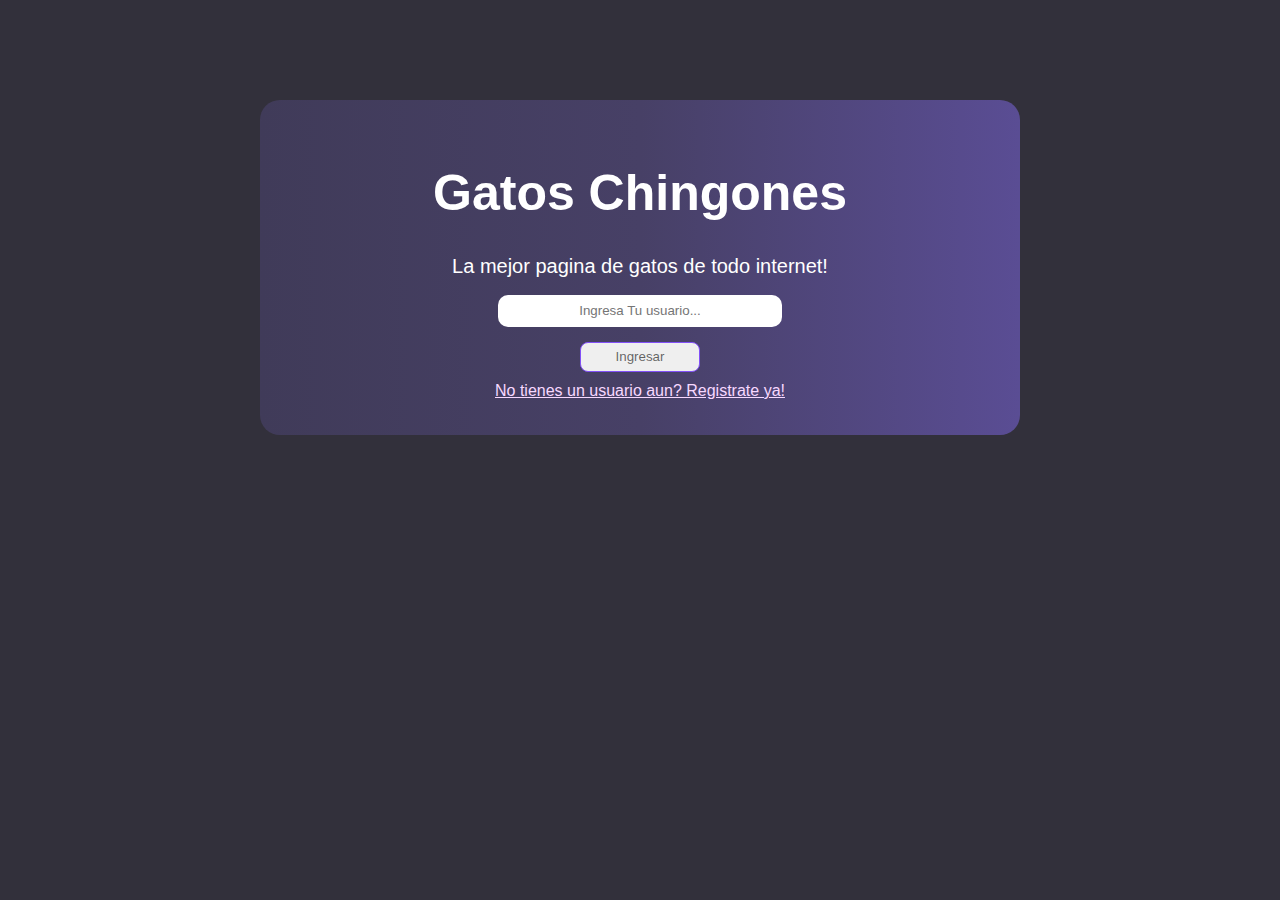
<file: Index.html>
<!DOCTYPE html>

<html>

<head>	
	<meta charset="utf-8">
	<meta name="viewport" content="width=device-width, initial-scale=1">
	<title>Gatos Chingones</title>
	<link rel="stylesheet" href="../css/ingreso.css">
<body>
	
	<div class="content">

		<script src="../javascript/script.js"></script>

		<h1 class="title">Gatos Chingones</h1>
		<h2 class="text">La mejor pagina de gatos de todo internet!</h2>

		<div class="boxuser">
		    <input type="text" class="user" placeholder="Ingresa Tu usuario...">
		</div>
	
		<div class="boxbutton">
			<input type="button" class="enter" value="Ingresar" onclick="ira()">
			<br>
			<a href="Registro.html" class="url">No tienes un usuario aun? Registrate ya!</a>
		</div>

	</div>
</body>

</html>
</file>
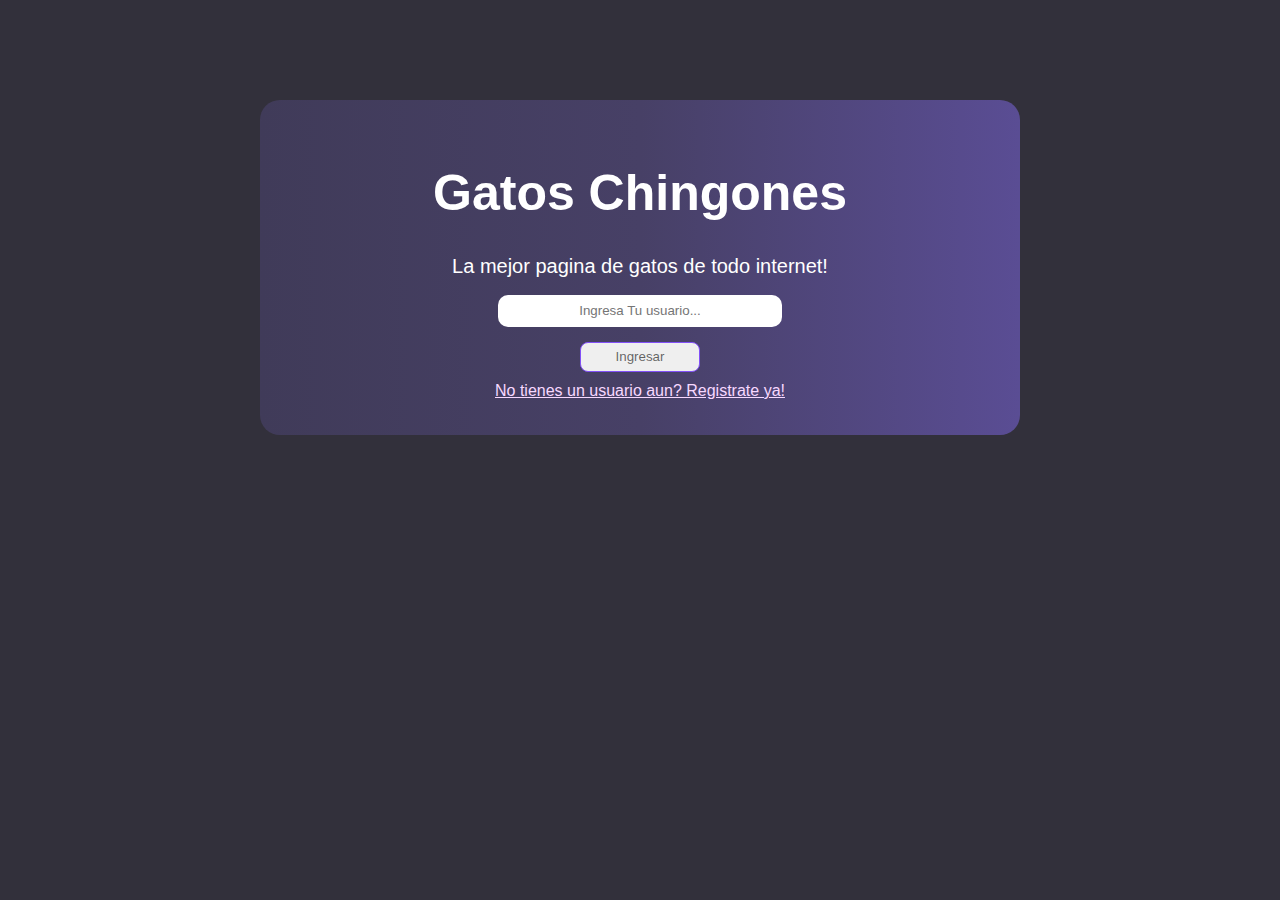
<file: index.html>
<!DOCTYPE html>

<html>

<head>	
	<meta charset="utf-8">
	<meta name="viewport" content="width=device-width, initial-scale=1">
	<title>Gatos Chingones</title>
	<link rel="stylesheet" href="../css/ingreso.css">
<body>
	
	<div class="content">

		<script src="../javascript/script.js"></script>

		<h1 class="title">Gatos Chingones</h1>
		<h2 class="text">La mejor pagina de gatos de todo internet!</h2>

		<div class="boxuser">
		    <input type="text" class="user" placeholder="Ingresa Tu usuario...">
		</div>
	
		<div class="boxbutton">
			<input type="button" class="enter" value="Ingresar" onclick="ira()">
			<br>
			<a href="Registro.html" class="url">No tienes un usuario aun? Registrate ya!</a>
		</div>

	</div>
</body>

</html>
</file>
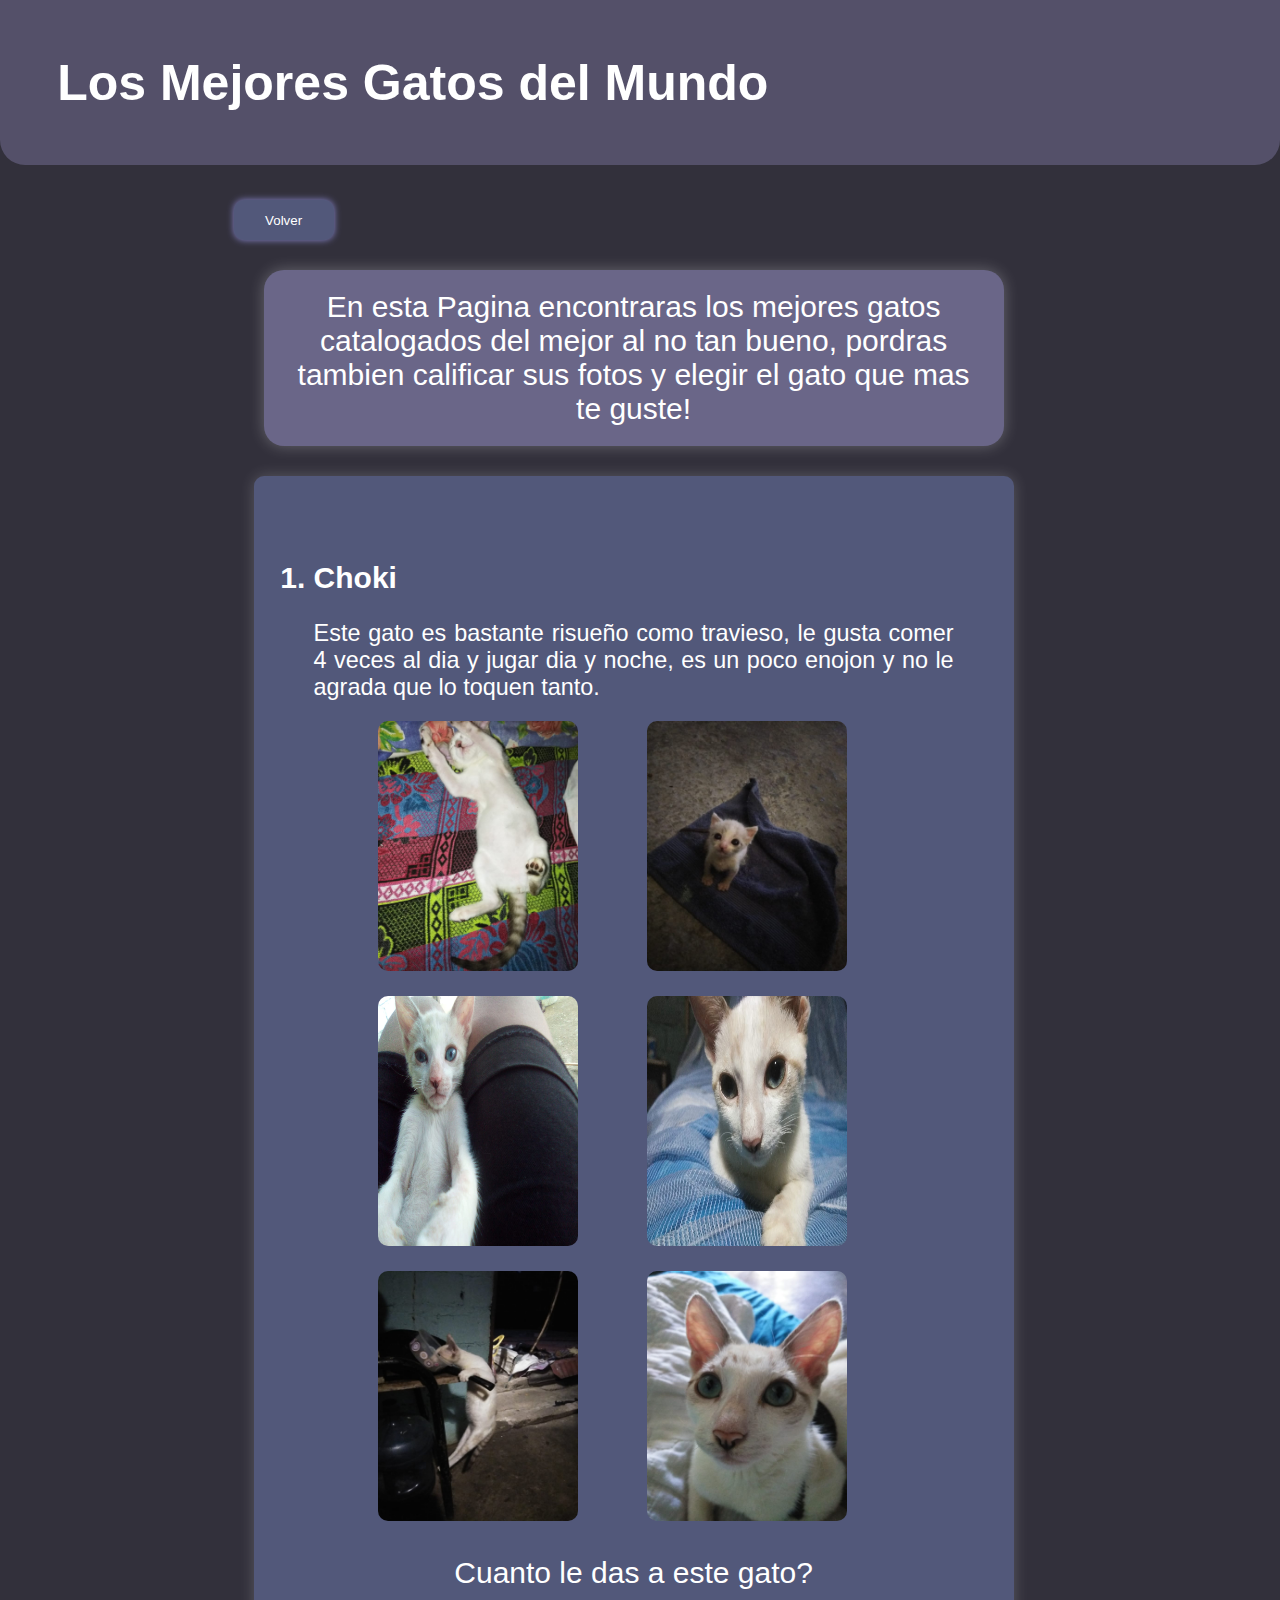
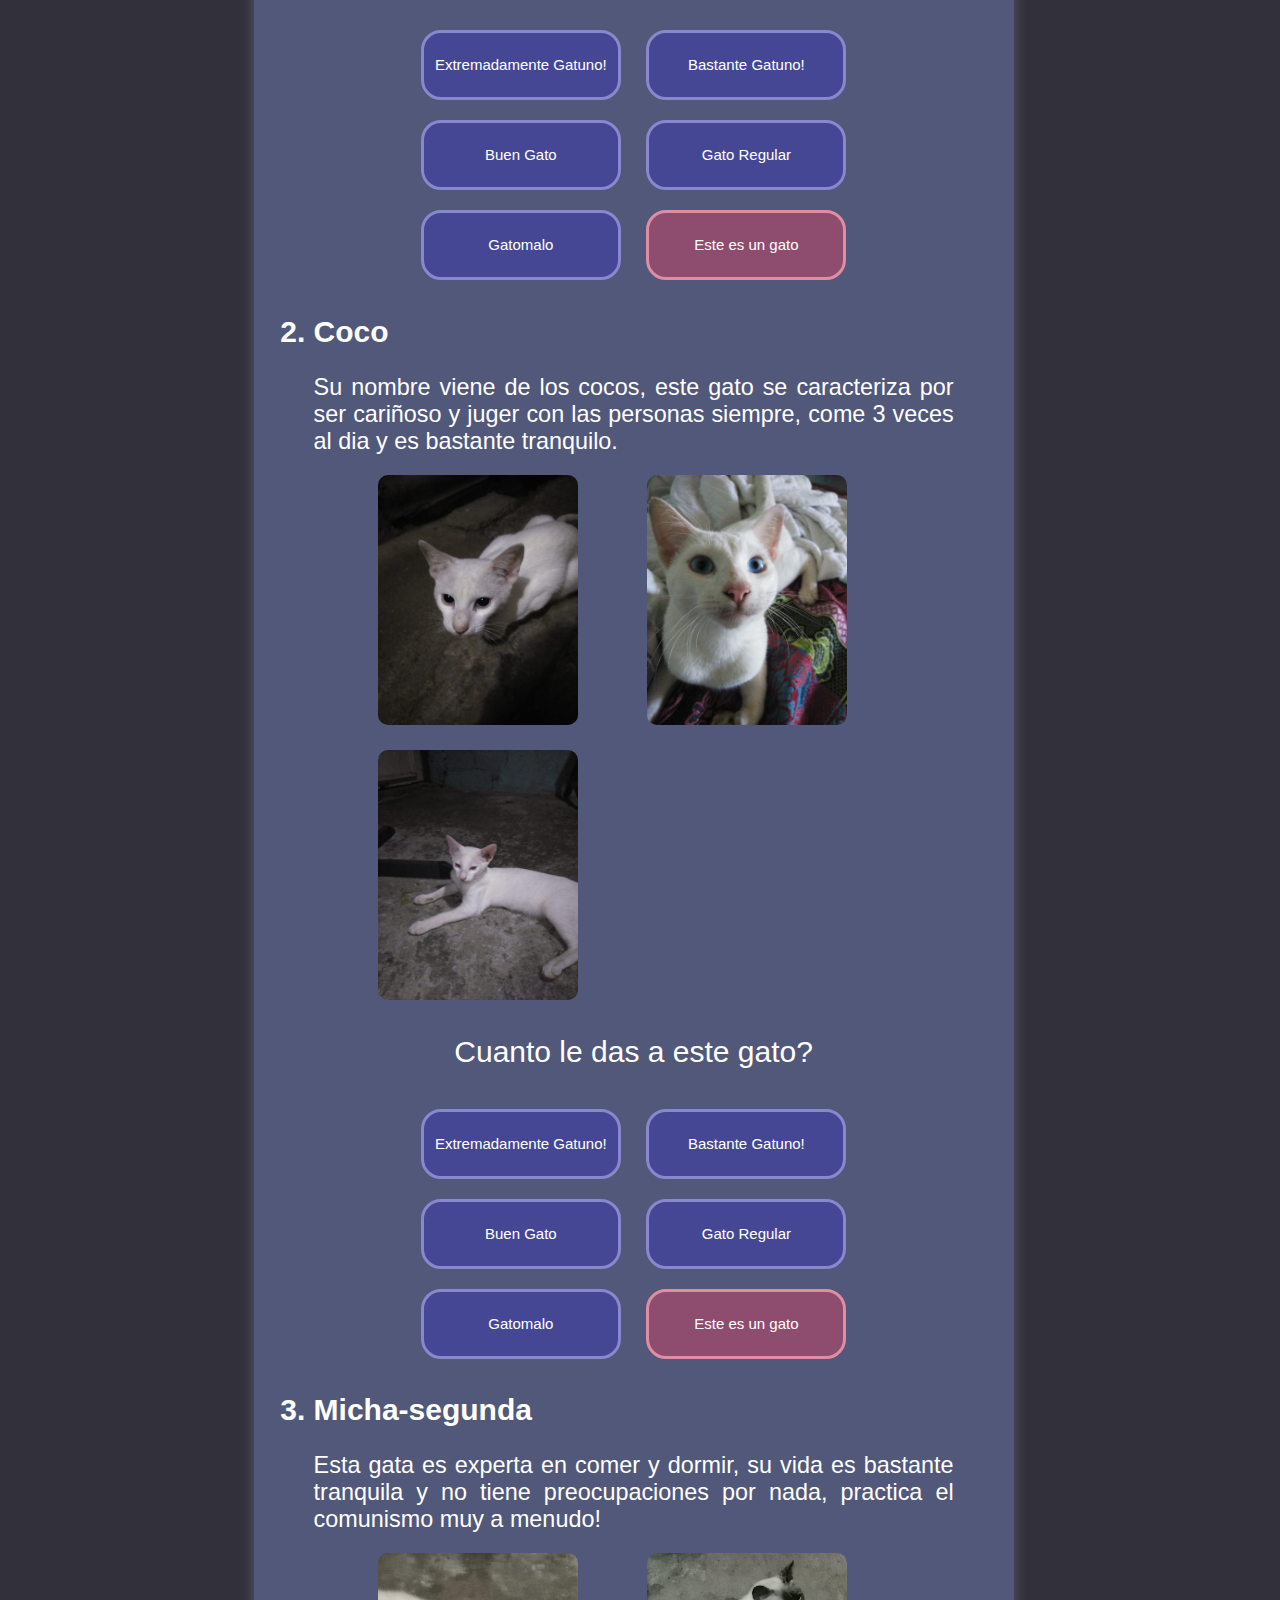
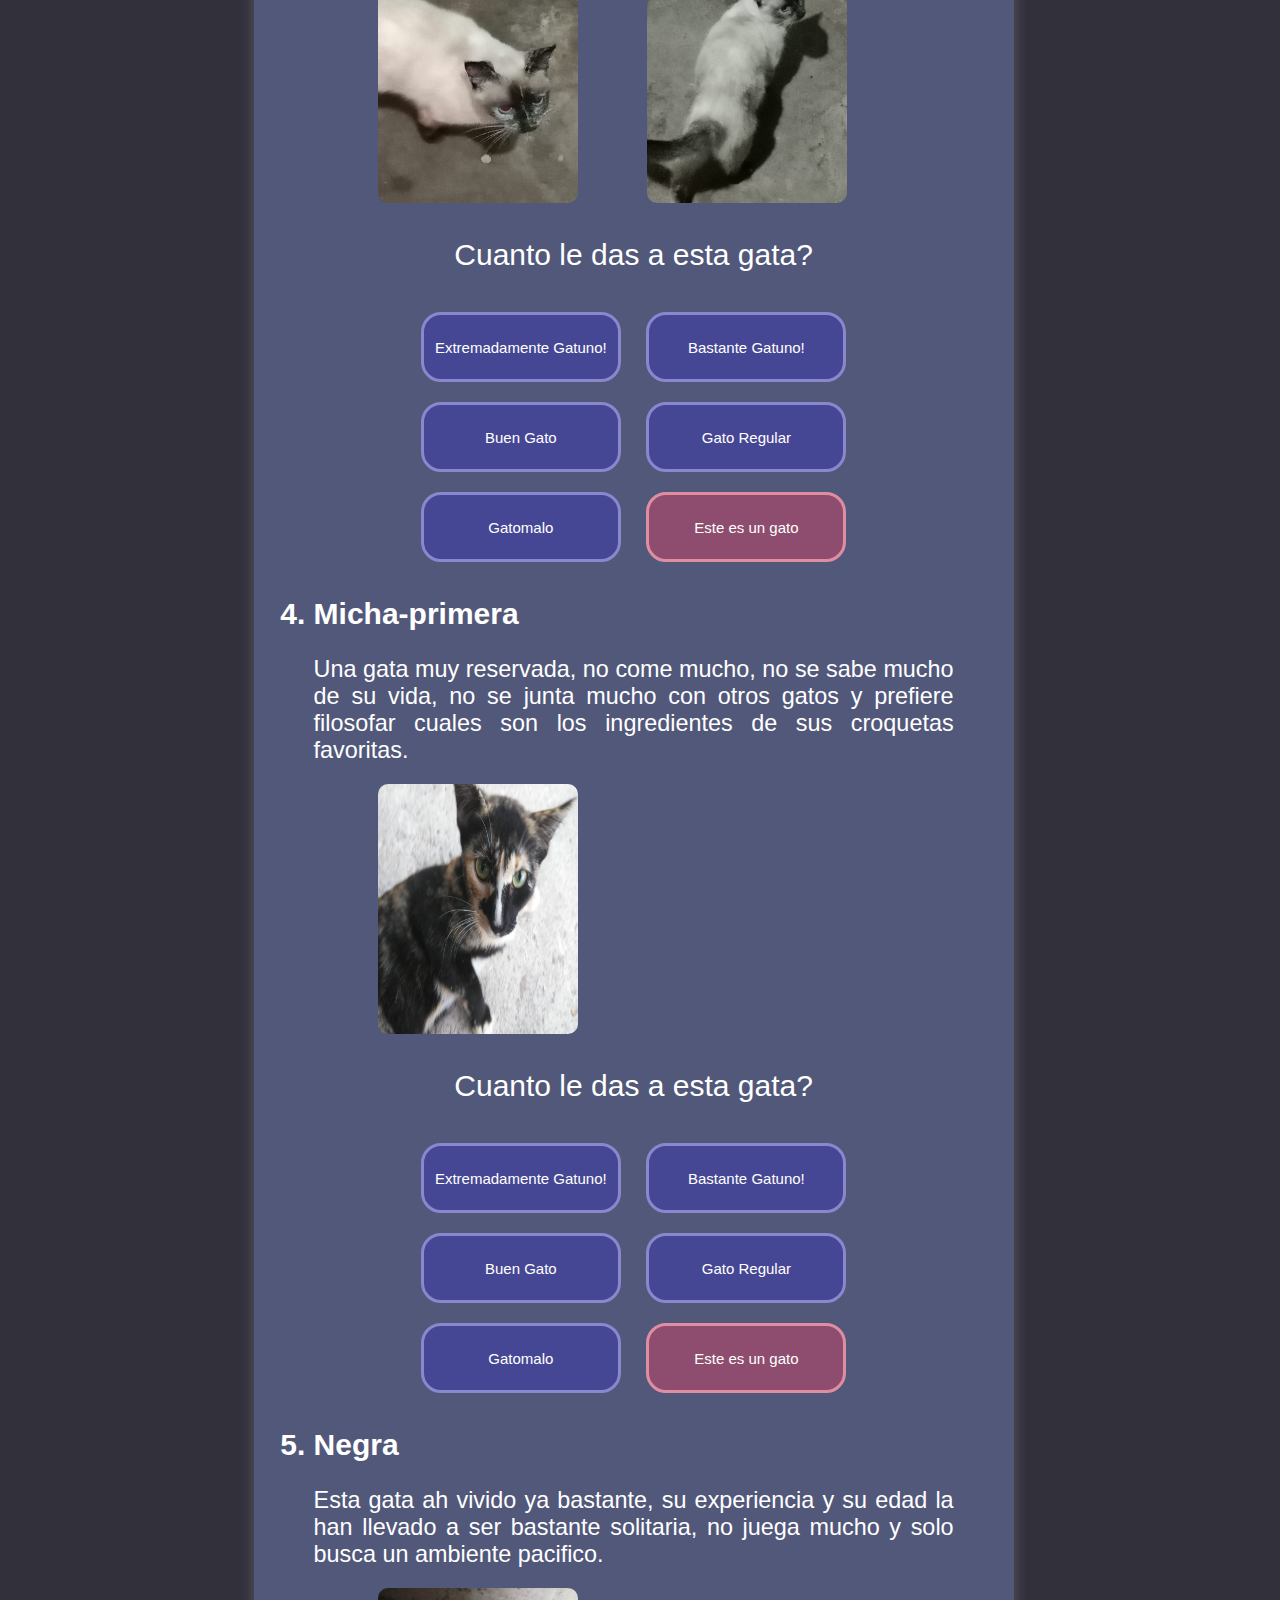
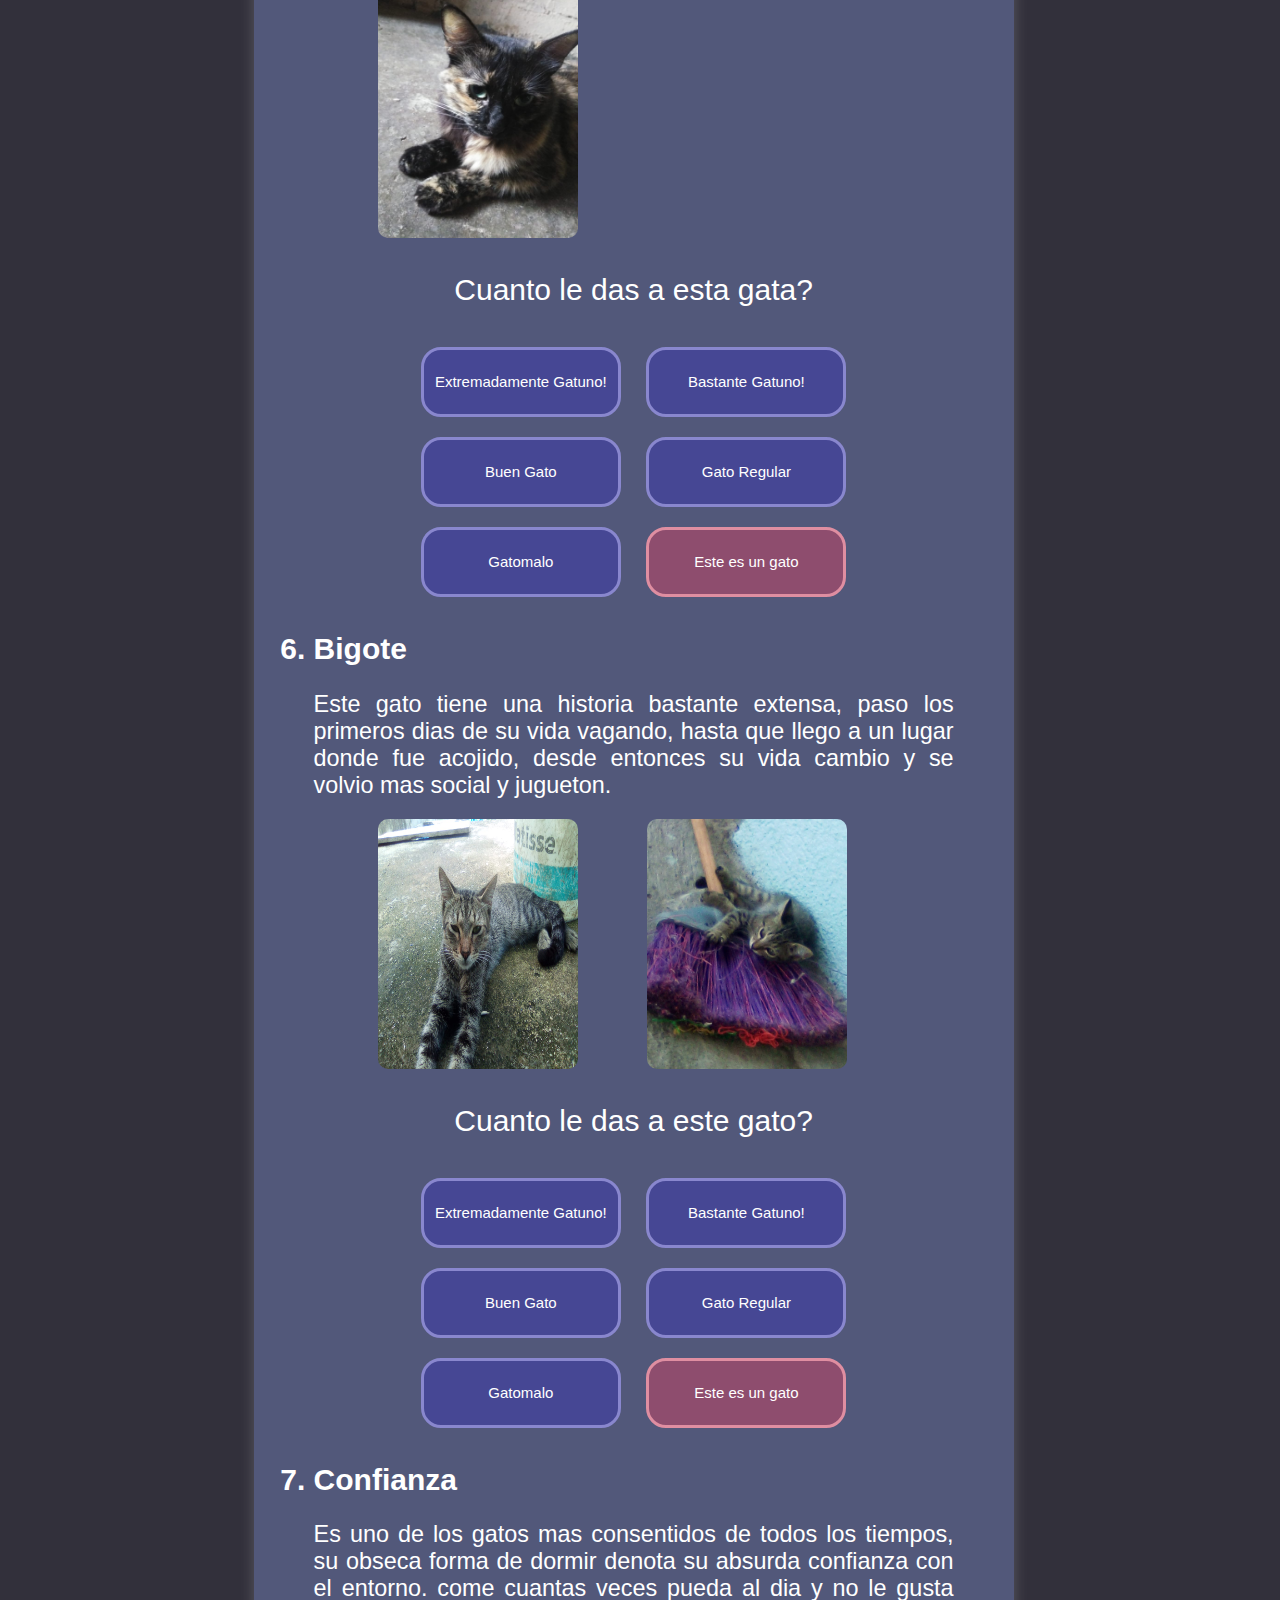
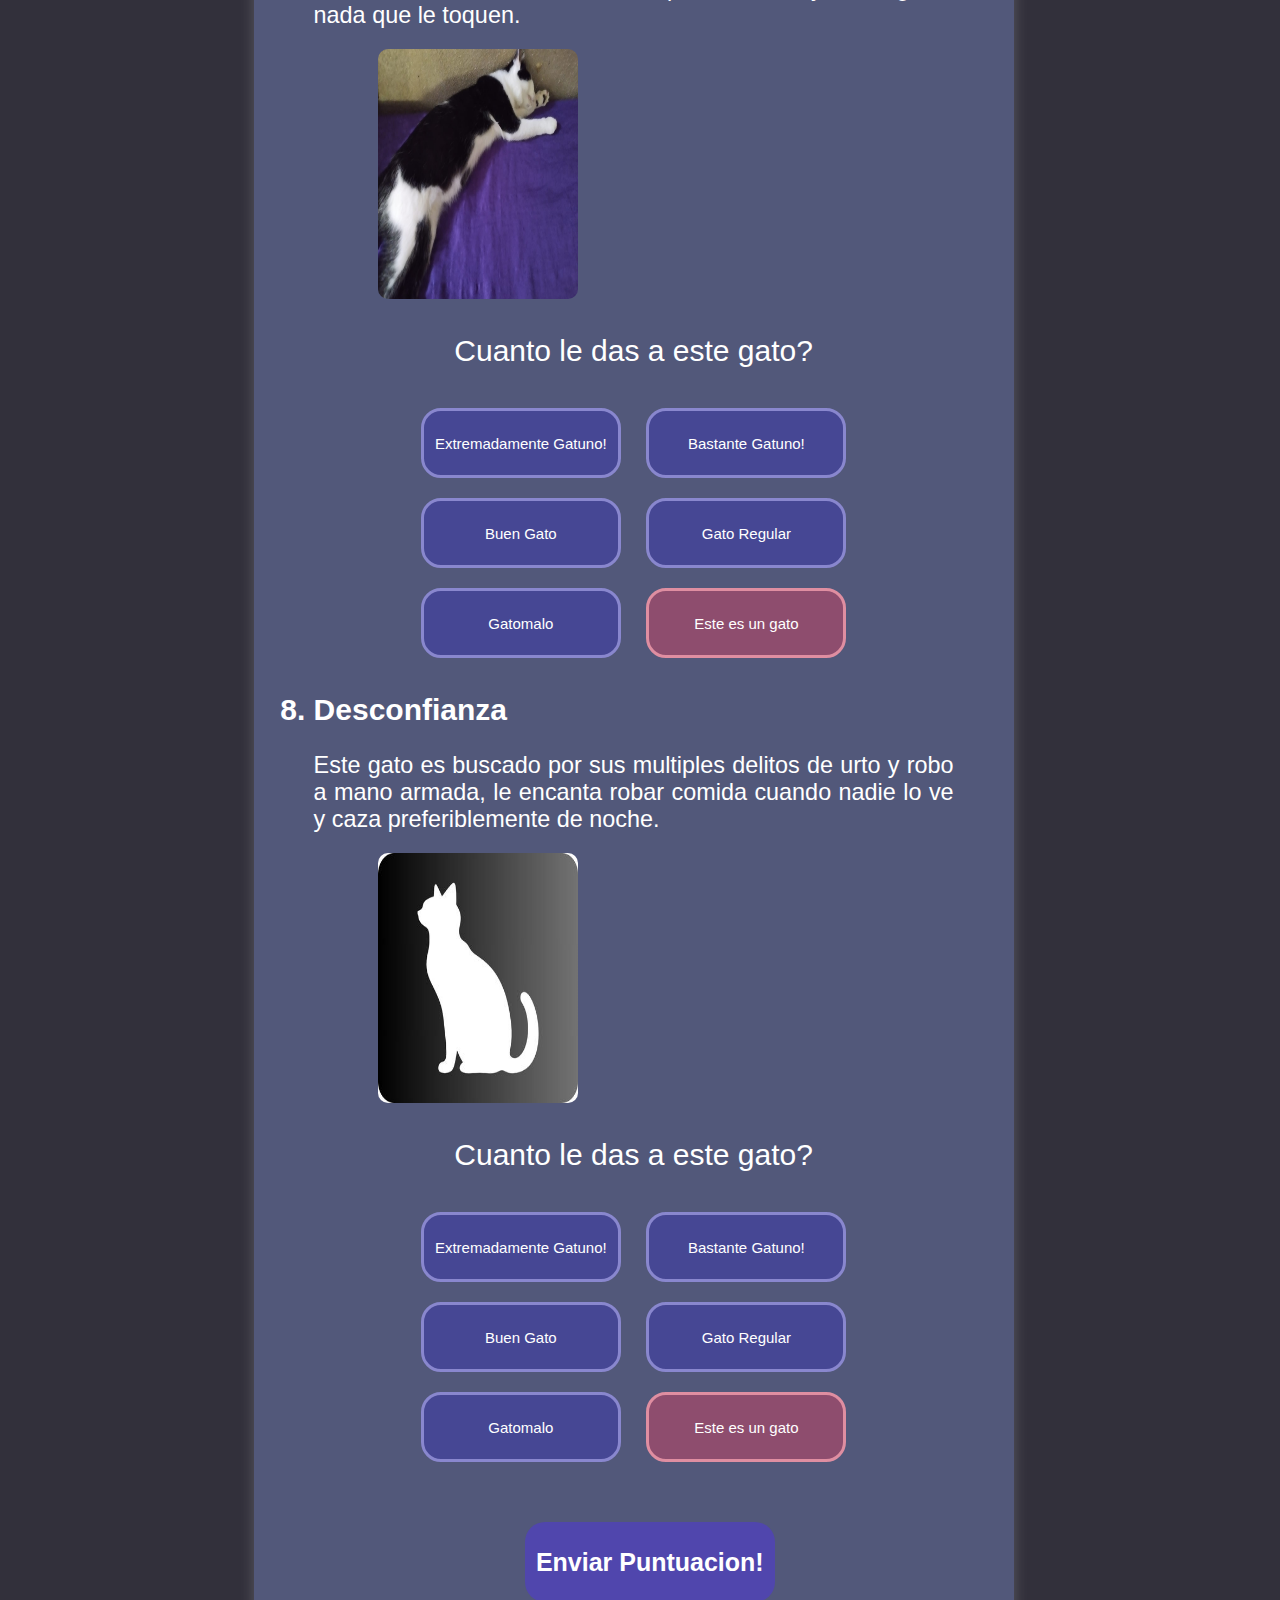
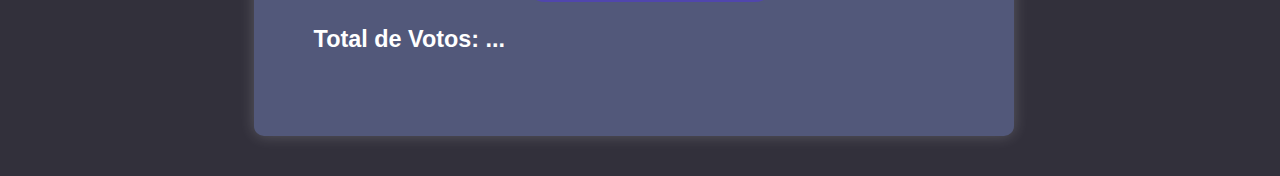
<file: html/Lista de los mejores gatos del mundo.html>
<!DOCTYPE html>
<html>

<head>
	<meta charset="utf-8">
	<meta name="viewport" content="width=device-width, initial-scale=1">
	<title>Gatos Chingones</title>
	<link rel="stylesheet" href="../css/catlist.css">
</head>

<body>

	<script src="../javascript/script.js"></script>

<div class="titulo">
 <h1 class="separator">Los Mejores Gatos del Mundo</h1>
</div>

<div class="contpadre">

	<div class="conthijo1">

		<button id="btnvolver" class="volver" onclick="volver()">Volver</button>

				<p class="parrafo">
					En esta Pagina encontraras los mejores gatos catalogados del mejor al no tan bueno, pordras tambien calificar sus fotos y elegir el gato que mas te guste!
				</p>
		
				<ol class="list" id="lista">
					<li>
						<h2>Choki</h2>
						<h3 class="info">Este gato es bastante risueño como travieso, le gusta comer 4 veces al dia y jugar dia y noche, es un poco enojon y no le agrada que lo toquen tanto.</h3>
						<img src="../imagenes/cho.jpg" name="choki1" class="img">
						<img src="../imagenes/cho2.jpg" name="choki2" class="img">
						<img src="../imagenes/cho3.jpg" name="choki3" class="img">
						<img src="../imagenes/cho4.jpg" name="choki4" class="img">
						<img src="../imagenes/cho5.jpg" name="choki5" class="img">
						<img src="../imagenes/cho6.jpg" name="choki6" class="img">
						<p class="pe">Cuanto le das a este gato?</p>
						<div class="rank">
							<button type="button" class="btn10">Extremadamente Gatuno!</button>
							<button type="button"class="btn9">	Bastante Gatuno!</button>
							<button type="button"  class=" btn8">Buen Gato</button> 
						    <button type="button"  class="btn7">Gato Regular</button> 
							<button type="button" class="btn6">Gatomalo	</button> 
							<button	type="button" class="btn5">Este es un gato</button>
						</div>

					</li>
					<li>
						<h2>Coco</h2>
						<h3 class="info">Su nombre viene de los cocos, este gato se caracteriza por ser cariñoso y juger con las personas siempre, come 3 veces al dia y es bastante tranquilo.</h3>
						<img src="../imagenes/co.jpg" name="coco1" class="img">
						<img src="../imagenes/co2.jpg" name="coco2" class="img">
						<img src="../imagenes/co3.jpg" name="3" class="img">
						<p class="pe">Cuanto le das a este gato?</p>
						<div class="rank">
							<button type="button" class="btn10">Extremadamente Gatuno!</button>
							<button type="button"class="btn9">	Bastante Gatuno!</button>
							<button type="button"  class=" btn8">Buen Gato</button> 
						    <button type="button"  class="btn7">Gato Regular</button> 
							<button type="button" class="btn6">Gatomalo	</button> 
							<button	type="button" class="btn5">Este es un gato</button>
						</div>
					</li>
					<li>
						<h2>Micha-segunda</h2>
						<h3 class="info">Esta gata es experta en comer y dormir, su vida es bastante tranquila y no tiene preocupaciones por nada, practica el comunismo muy a menudo!</h3>
						<img src="../imagenes/chase1.jpg" name="micha1" class="img">
						<img src="../imagenes/chase2.jpg" name="micha2" class="img">
						<p class="pe">Cuanto le das a esta gata?</p>
						<div class="rank">
							<button type="button" class="btn10">Extremadamente Gatuno!</button>
							<button type="button"class="btn9">	Bastante Gatuno!</button>
							<button type="button"  class=" btn8">Buen Gato</button> 
						    <button type="button"  class="btn7">Gato Regular</button> 
							<button type="button" class="btn6">Gatomalo	</button> 
							<button	type="button" class="btn5">Este es un gato</button>
						</div>
					</li>
					<li>
						<h2>Micha-primera</h2>
						<h3 class="info">
							Una gata muy reservada, no come mucho, no se sabe mucho de su vida, no se junta mucho con otros gatos y prefiere filosofar cuales son los ingredientes de sus croquetas favoritas.
						</h3>
						<img src="../imagenes/chapri1.jpg" name="Micha1" class="img">
						<p class="pe">Cuanto le das a esta gata?</p>
						<div class="rank">
							<button type="button" class="btn10">Extremadamente Gatuno!</button>
							<button type="button"class="btn9">	Bastante Gatuno!</button>
							<button type="button"  class=" btn8">Buen Gato</button> 
						    <button type="button"  class="btn7">Gato Regular</button> 
							<button type="button" class="btn6">Gatomalo	</button> 
							<button	type="button" class="btn5">Este es un gato</button>
						</div>
					<li>
						<h2>Negra</h2>
						<h3 class="info">Esta gata ah vivido ya bastante, su experiencia y su edad la han llevado a ser bastante solitaria, no juega mucho y solo busca un ambiente pacifico.</h3>
						<img src="../imagenes/micha.jpg" name="micha1"  class="img">
						<p class="pe">Cuanto le das a esta gata?</p>
						<div class="rank">
							<button type="button" class="btn10">Extremadamente Gatuno!</button>
							<button type="button"class="btn9">	Bastante Gatuno!</button>
							<button type="button"  class=" btn8">Buen Gato</button> 
						    <button type="button"  class="btn7">Gato Regular</button> 
							<button type="button" class="btn6">Gatomalo	</button> 
							<button	type="button" class="btn5">Este es un gato</button>
						</div>
					</li>
					<li>
						<h2>Bigote</h2>
						<h3 class="info">
							Este gato tiene una historia bastante extensa, paso los primeros dias de su vida vagando, hasta que llego a un lugar donde fue acojido, desde entonces su vida cambio y se volvio mas social y jugueton.
						</h3>
						<img src="../imagenes/bigo.jpg" name="Bigote1" class="img">
						<img src="../imagenes/bigo2.jpg" name="Bigote2" class="img">
						<p class="pe">Cuanto le das a este gato?</p>
						<div class="rank">
							<button type="button" class="btn10">Extremadamente Gatuno!</button>
							<button type="button"class="btn9">	Bastante Gatuno!</button>
							<button type="button"  class=" btn8">Buen Gato</button> 
						    <button type="button"  class="btn7">Gato Regular</button> 
							<button type="button" class="btn6">Gatomalo	</button> 
							<button	type="button" class="btn5">Este es un gato</button>
						</div>
					</li>
					<li>
						<h2>Confianza</h2>
						<h3 class="info">Es uno de los gatos mas consentidos de todos los tiempos, su obseca forma de dormir denota su absurda confianza con el entorno. come cuantas veces pueda al dia y no le gusta nada que le toquen.</h3>
						<img src="../imagenes/conf.jpg" name="Confianza1" class="img">
						<p class="pe">Cuanto le das a este gato?</p>
						<div class="rank">
							<button type="button" class="btn10">Extremadamente Gatuno!</button>
							<button type="button"class="btn9">	Bastante Gatuno!</button>
							<button type="button"  class=" btn8">Buen Gato</button> 
						    <button type="button"  class="btn7">Gato Regular</button> 
							<button type="button" class="btn6">Gatomalo	</button> 
							<button	type="button" class="btn5">Este es un gato</button>
						</div>
					</li>
					<li>
						<h2>Desconfianza</h2>
						<h3 class="info">Este gato es buscado por sus multiples delitos de urto y robo a mano armada, le encanta robar comida cuando nadie lo ve y caza preferiblemente de noche.</h3>
						<img src="../imagenes/desconf.jpg" name="Desconfianza1" class="img">
						<p class="pe">Cuanto le das a este gato?</p>
						<div class="rank">
						<button type="button" class="btn10">Extremadamente Gatuno!</button>
							<button type="button"class="btn9">	Bastante Gatuno!</button>
							<button type="button"  class=" btn8">Buen Gato</button> 
						    <button type="button"  class="btn7">Gato Regular</button> 
							<button type="button" class="btn6">Gatomalo	</button> 
							<button	type="button" class="btn5">Este es un gato</button>
						</div>				
							<button class="enter">Enviar Puntuacion!</button>

							<h3>Total de Votos: ... </h3> 
				</ol>	
			
		</div>	
		
</div>	
</body>

</html>
</file>
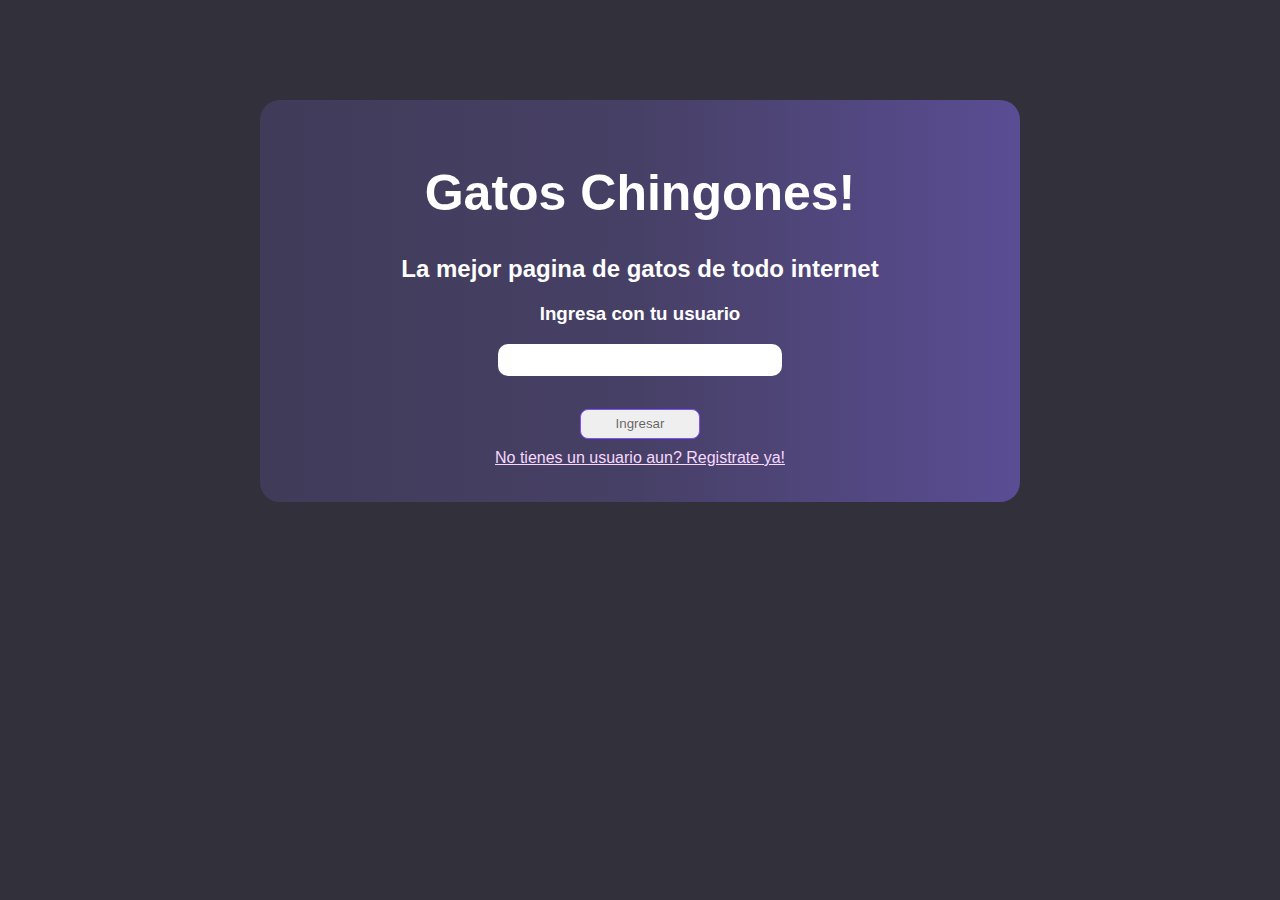
<file: html/pagina de gatos.html>
<!DOCTYPE html>
<html>

<head>
	<meta charset="utf-8">
	<meta name="viewport" content="width=device-width, initial-scale=1">
	<title>Gatos Chingones</title>
	<link rel="stylesheet" href="../css/ingreso.css">

<body>
	
	<div class="content">

		<h1 class="title">Gatos Chingones!</h1>

		<h2>La mejor pagina de gatos de todo internet</h2>

		<div class="boxuser">
			<h3>Ingresa con tu usuario</h3>
		    <input type="text" class="user">
		</div>
		<br>
		<div class="boxbutton">
			<input type="button" class="enter" value="Ingresar">
			<br>
			<a href="Registro.html" class="url">No tienes un usuario aun? Registrate ya!</a>
		</div>
	</div>
</body>

</html>
</file>
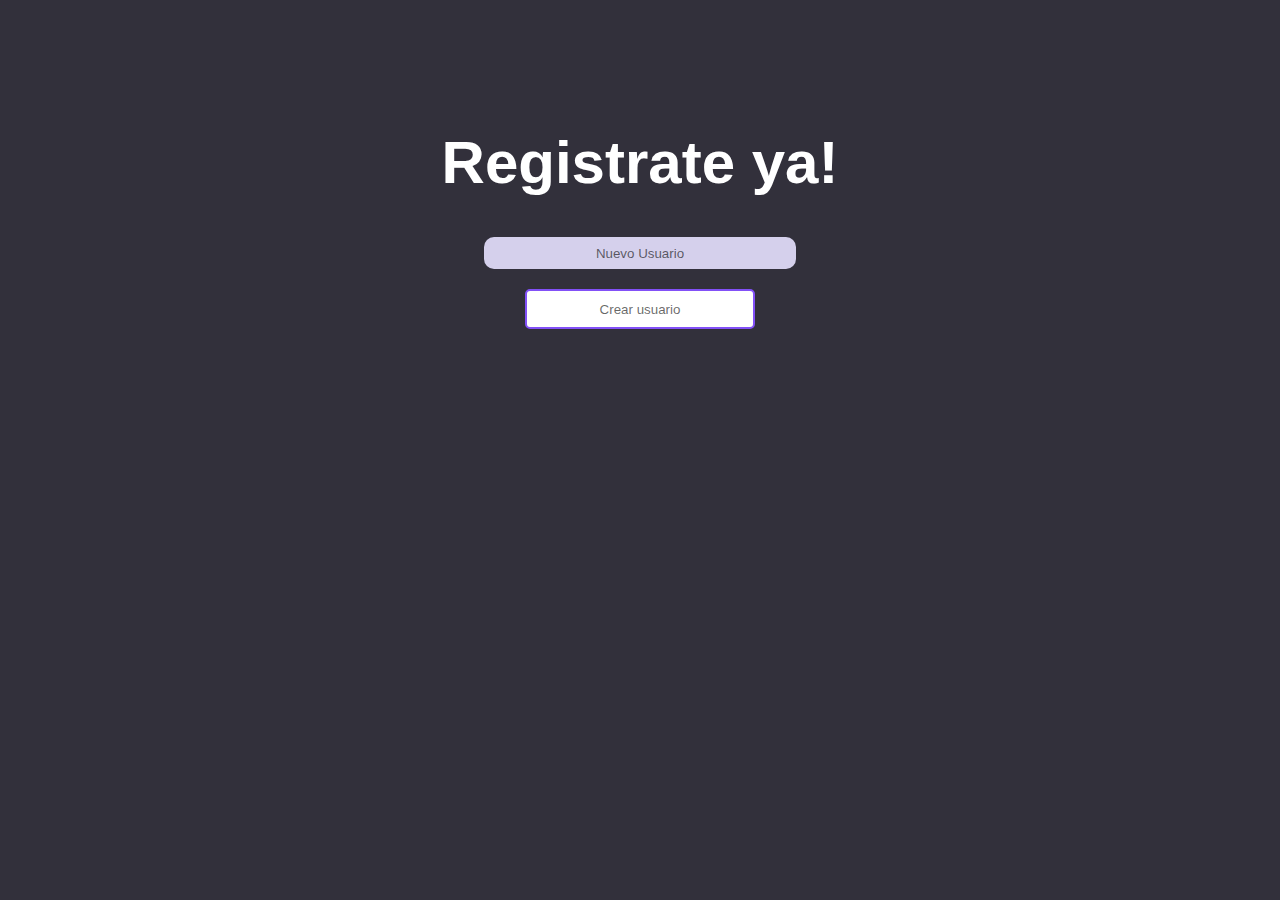
<file: html/Registro.html>
<!DOCTYPE html>
<html>

<head>
	<meta charset="utf-8">
	<meta name="viewport" content="width=device-width, initial-scale=1">
	<title>Gatos Chingones</title>
	<link rel="stylesheet" href="../css/registro.css">
</head>

<body>

	<div class="content">

		<h1 class="title">Registrate ya!</h1>

		<div class="newuser">
			<input type="text" name="usernew"  class="textbox" placeholder="Nuevo Usuario">
		</div>
		
		<div class="btncont">
			<input type="button" name="crear" value="Crear usuario" class="create" >
		</div>
	

	</div>

</body>
</html>
</file>
<file: css/ingreso.css>
body{
background-color: #32303b;
margin:0;

    .content{
        background:linear-gradient(to right, #403b59, #474066,#5a4d94) ;
        margin: auto;
        margin-top: 100px;
        margin-bottom: 100px;
        width: 70%; 
        max-width: 700px;   
        padding: 30px;
        border-radius: 20px;

        text-align: center;
        font-family: Arial, Helvetica, sans-serif;
        font-weight: 100;
        color: #FFF;
    }

    .title{
        color: #fff;
        font-family:'Segoe UI', Tahoma, Geneva, Verdana, sans-serif;
        font-weight: 900;
        font-size: 50px;
    }

    .text{
          color: #fff;
        font-family:'Segoe UI', Tahoma, Geneva, Verdana, sans-serif;
        font-weight: 400;
        font-size: 20px;
    }

    .boxuser{

        .user{
            text-align: center;
            border-radius:10px;
            border: none;
            width: 40%;
            height: 30px;
            outline: none;
            transition:0 ease;
        }

        .user:focus{
            border: 2px solid #8250F7;
                 }
    }

    .boxbutton{
        padding: 5px;
        .enter{
            border: 1px solid #8250F7;
            margin: 10px;
            border-radius: 8px;
            width: 120px;
            height: 30px;
            box-shadow: inset 0 0 0 0 #8250F7 ;
            color: #0009;
            transition: ease 0.4s;   
        }
        .enter:hover{
          box-shadow: inset 0-100px #8250F7;
            color:#fff;
            transition: ease-in 0.4s;   
        }
        .enter:active{
            transition: ease-in 0.1s;
            transform: scale(0.9);
        }
        .url{
            color:rgb(247, 216, 255);
            margin-top: 10px;
        }
    }

}
</file>
<file: css/catlist.css>
body{
   background: #32303b;
   margin: 0px;
   height: 100%;
   width: 100%;

   .titulo{
      padding: 20px;
      box-sizing: border-box;
      position:absolute;
      background-color: #545069;
      width:100%;
      border-bottom-right-radius:25px ;
      border-bottom-left-radius:25px ;
      color: #ffffff;
      font-family: 'Segoe UI', Tahoma, Geneva, Verdana, sans-serif;
      font-size: 25px;
      .separator{
         margin-left: 3%;
      }
   }

   .contpadre{
      position: relative;
      display: flex;
      width: 95%;
      height: 95%;
      margin-bottom: 20px;
      margin-left: 2%;

      .volver{
         background-color: #52587a;
         border:none;
         box-shadow: 0 0 7px 0 #8987ce;
         width: 100px;
         height: 40px;
         border-radius: 10px;
         color: #fff;
      }
      .volver:hover{
         transition: ease-in 0.3s;
         transform: scale(1.1);
      }
      .volver:active{
         transition: ease 0.3s;
         transform: scale(0.9);
      }
      .conthijo1{
         position: relative;
         width: 800px;
         height: 90%;
         margin: auto;
         margin-top: 200px;
         
         .parrafo{
            background-color: #6a6688;
            padding: 20px;
            text-align: center;
            font-family:Arial, Helvetica, sans-serif;
            font-size: 30px;
            color: #fff;
            margin: 30px;
            border-radius: 20px;
            box-shadow: 0PX 0PX 15PX 0PX #FFF4;
         }
      
         .list{
            color: #ffffff;
            font-family: Arial, Helvetica, sans-serif;
            font-size: 20px;
      
            background-color: #52587a;
            margin: 20px;
            border-radius: 10px;
            padding: 60px;
            box-shadow: 0PX 0PX 15PX 0PX #FFF3;
            li::marker {
               font-weight: bold;
               font-size: 30px;
            }

            .pe{
               font-size: 30px;
               text-align: center;
            }
            .rank{
               text-align: center;

               .btn10{
                  background-color:#3b37ad81;
                  width: 200px;
                  height: 70px;
                  border: 3px solid #8987ce;
                  border-radius: 20px;
                  color: #fff;
                  font-family: 'Segoe UI', Tahoma, Geneva, Verdana, sans-serif;
                  font-size: 15px;
                  margin: 10px;
               }
               .btn10:hover{
                  background-color: #605CC2;
                  transform: scale(1.05);
               }
               .btn10:active{
                  background-color: #3F3C8D;
               }

               .btn10.cambiado{
                  background-color: #4d49c9;
                  transform: scale(1.2);
                  transition: 0.4s ease;
               }
               .btn9{
                  background-color:#3b37ad81;
                  width: 200px;
                  height: 70px;
                  border: 3px solid #8987ce;
                  border-radius: 20px;
                  color: #fff;
                  font-family: 'Segoe UI', Tahoma, Geneva, Verdana, sans-serif;
                  font-size: 15px;
                  margin: 10px;
                  transition: 0.4 ease;
               }
               .btn9:hover{
                  background-color: #605CC2;
                  transform: scale(1.05);
               }
               .btn9:active{
                  background-color: #3F3C8D;
               }
               .btn9.cambiado{
                  background-color: #4d49c9;
                  transform: scale(1.2);
                   transition: 0.4s ease;
               }
               .btn8{
                  background-color:#3b37ad81;
                  width: 200px;
                  height: 70px;
                  border: 3px solid #8987ce;
                  border-radius: 20px;
                  color: #fff;
                  font-family: 'Segoe UI', Tahoma, Geneva, Verdana, sans-serif;
                  font-size: 15px;
                  margin: 10px;         
            }
            .btn8.cambiado{
               background-color: #4d49c9;
               transform: scale(1.2);
            }
            .btn8:hover{
               background-color: #605CC2;
               transform: scale(1.05);
            }
               .btn8:active{
                  background-color: #3F3C8D;
               }
               .btn8.cambiado{
                  background-color: #4d49c9;
                  transform: scale(1.2);
                   transition: 0.4s ease;
               }

               .btn7{
                  background-color:#3b37ad81;
                  width: 200px;
                  height: 70px;
                  border: 3px solid #8987ce;
                  border-radius: 20px;
                  color: #fff;
                  font-family: 'Segoe UI', Tahoma, Geneva, Verdana, sans-serif;
                  font-size: 15px;
                  margin: 10px;
               }
               .btn7:hover{
                  background-color: #605CC2;
                  transform: scale(1.05);
               }
               .btn7:active{
                  background-color: #3F3C8D;
               }
               .btn7.cambiado{
                  background-color: #4d49c9;
                  transform: scale(1.2);
                   transition: 0.4s ease;
               }

               .btn6{
                  background-color:#3b37ad81;
                  width: 200px;
                  height: 70px;
                  border: 3px solid #8987ce;
                  border-radius: 20px;
                  color: #fff;
                  font-family: 'Segoe UI', Tahoma, Geneva, Verdana, sans-serif;
                  font-size: 15px;
                  margin: 10px;
               }
               .btn6:hover{
                  background-color: #605CC2;
                  transform: scale(1.05);
               }
               .btn6:active{
                  background-color: #3F3C8D;

               }
               .btn6.cambiado{
                  background-color: #4d49c9;
                  transform: scale(1.2);
                   transition: 0.4s ease;
               }
               .btn5{
                  background-color:#c9436281;
                  width: 200px;
                  height: 70px;
                  border: 3px solid #df8ea1;
                  border-radius: 20px;
                  color: #fff;
                  font-family: 'Segoe UI', Tahoma, Geneva, Verdana, sans-serif;
                  font-size: 15px;
                  margin: 10px;
               }
               .btn5:hover{
                  background-color: #c95b75;
                  transform: scale(1.05);
               }
               .btn5:active{
                  background-color: #A9445B;
               }
               .btn5.cambiado{
                  background-color: #da3a5f;
                  transform: scale(1.2);
                   transition: 0.4s ease;
               }
            }
      }
            .info{
               font-family:sans-serif;
               text-align: justify;
               margin: auto;
               font-weight: 20;
            }
      
            .img{
               border-radius: 10px;
               width: 200px;
               height: 250px;
               margin-top: 20px;
               margin-left: 10%;
               transition: 0.3s ease;
            }
            .img:hover{
               transform: scale(1.1);
            }

            .enter{
            background-color: #5046ad;
            color: #fff;
            position:relative ;
             margin-left: 33%;
             margin-top: 50px;
             width: 250px;
             height: 80px;
             font-family: 'Segoe UI', Tahoma, Geneva, Verdana, sans-serif;
             font-size: 25px;
             font-weight: 600;
             border-radius: 20px;
             border: none;
             transition: 0.4s ease-in;
      }   
      .enter:hover{
         transition: ease-in 0.2s;
         transform: scale(1.1);
         box-shadow: 0 0 10px 0 #0004;
      }
      .enter:active{
         transform: scale(0.9);
         background-color: #49409c;
         transition: 0.2s ease-in;
      }
      }
   }
}
</file>
<file: css/registro.css>
body{
    margin: 0;
    background-color:#32303b;

    .content{
        width: 60%;
        background: transparent;
        margin: auto;
        margin-top: 10%;
        margin-bottom: 100px;
        max-width: 800px;
        .title{
            font-family: 'Gill Sans', 'Gill Sans MT', Calibri, 'Trebuchet MS', sans-serif;
            color: rgb(255,255,255);
            font-size: 60px;
            text-align: center;
            margin-bottom: 40px;
        }
        
        .newuser{
            font-family: 'Lucida Sans', 'Lucida Sans Regular', 'Lucida Grande', 'Lucida Sans Unicode', Geneva, Verdana, sans-serif;
            color: rgb(255,255,255);
            text-align: center;
            
            .textbox{
                color: #000B;
                text-align: center;
                border-radius: 10px;
                border: none;
                background: #d5d0ec;
                height: 30px;
                width: 40%;
                margin-bottom: 20px;
            }

            .textbox:focus{
                outline: none;
            }

            .textbox::placeholder{
                color: #0009;
            }
        }

        .btncont{
            text-align: center;

            .create{
                color: #0009;
                margin-top: 10px;
                background: rgb(255, 255, 255);
                border: 2px solid #8250F7;
                border-radius: 5px;
                width: 30%;
                height: 40px;
                margin: auto;
                margin-bottom: 10px;
                transition: ease 0.3s;
                box-shadow: inset 0 0 0 0 #9366fd;
            }
            .create:hover{
                transition: ease-in 0.3s;
                transform: scale(1.1);
                box-shadow: inset 0-100px #8250F7;
                color: #fff;
            }
            .create:active{
                transition: ease 0.2s;
                transform: scale(0.9);
            }
        }

    }
}
</file>
